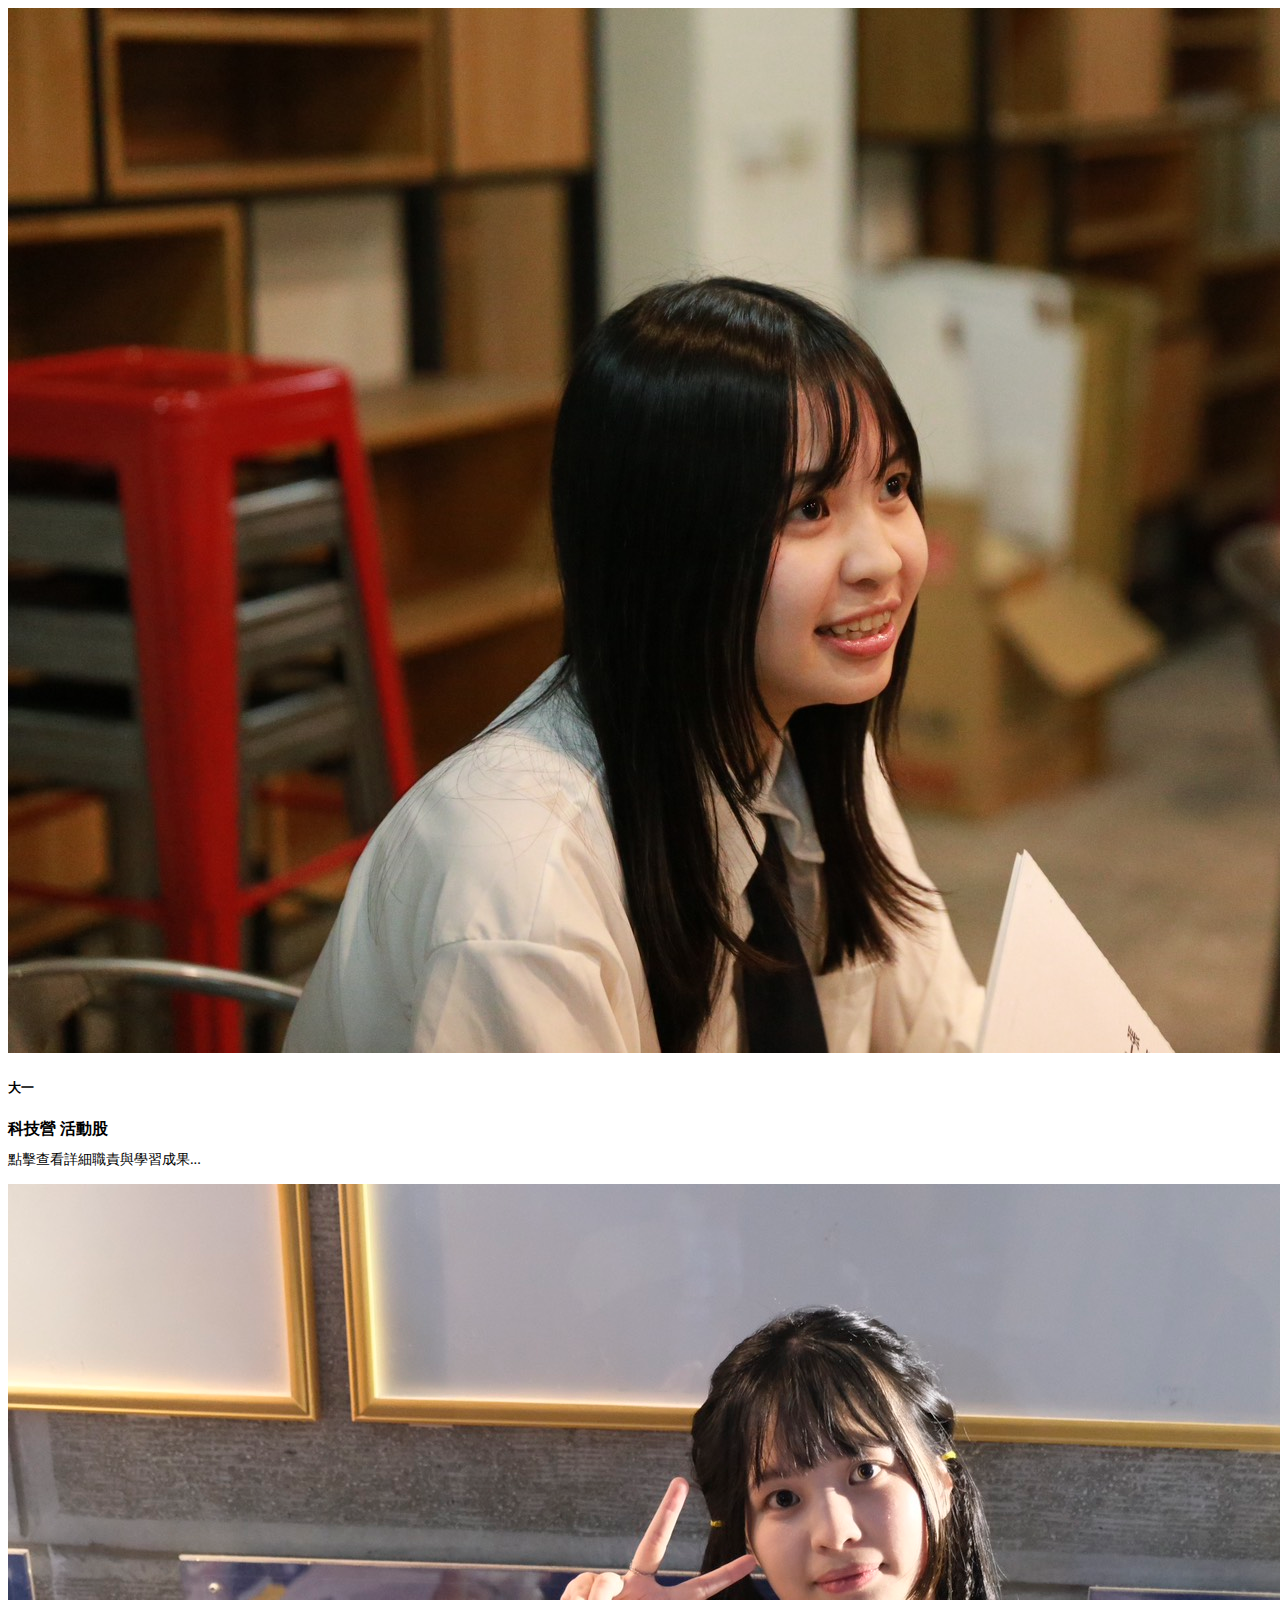
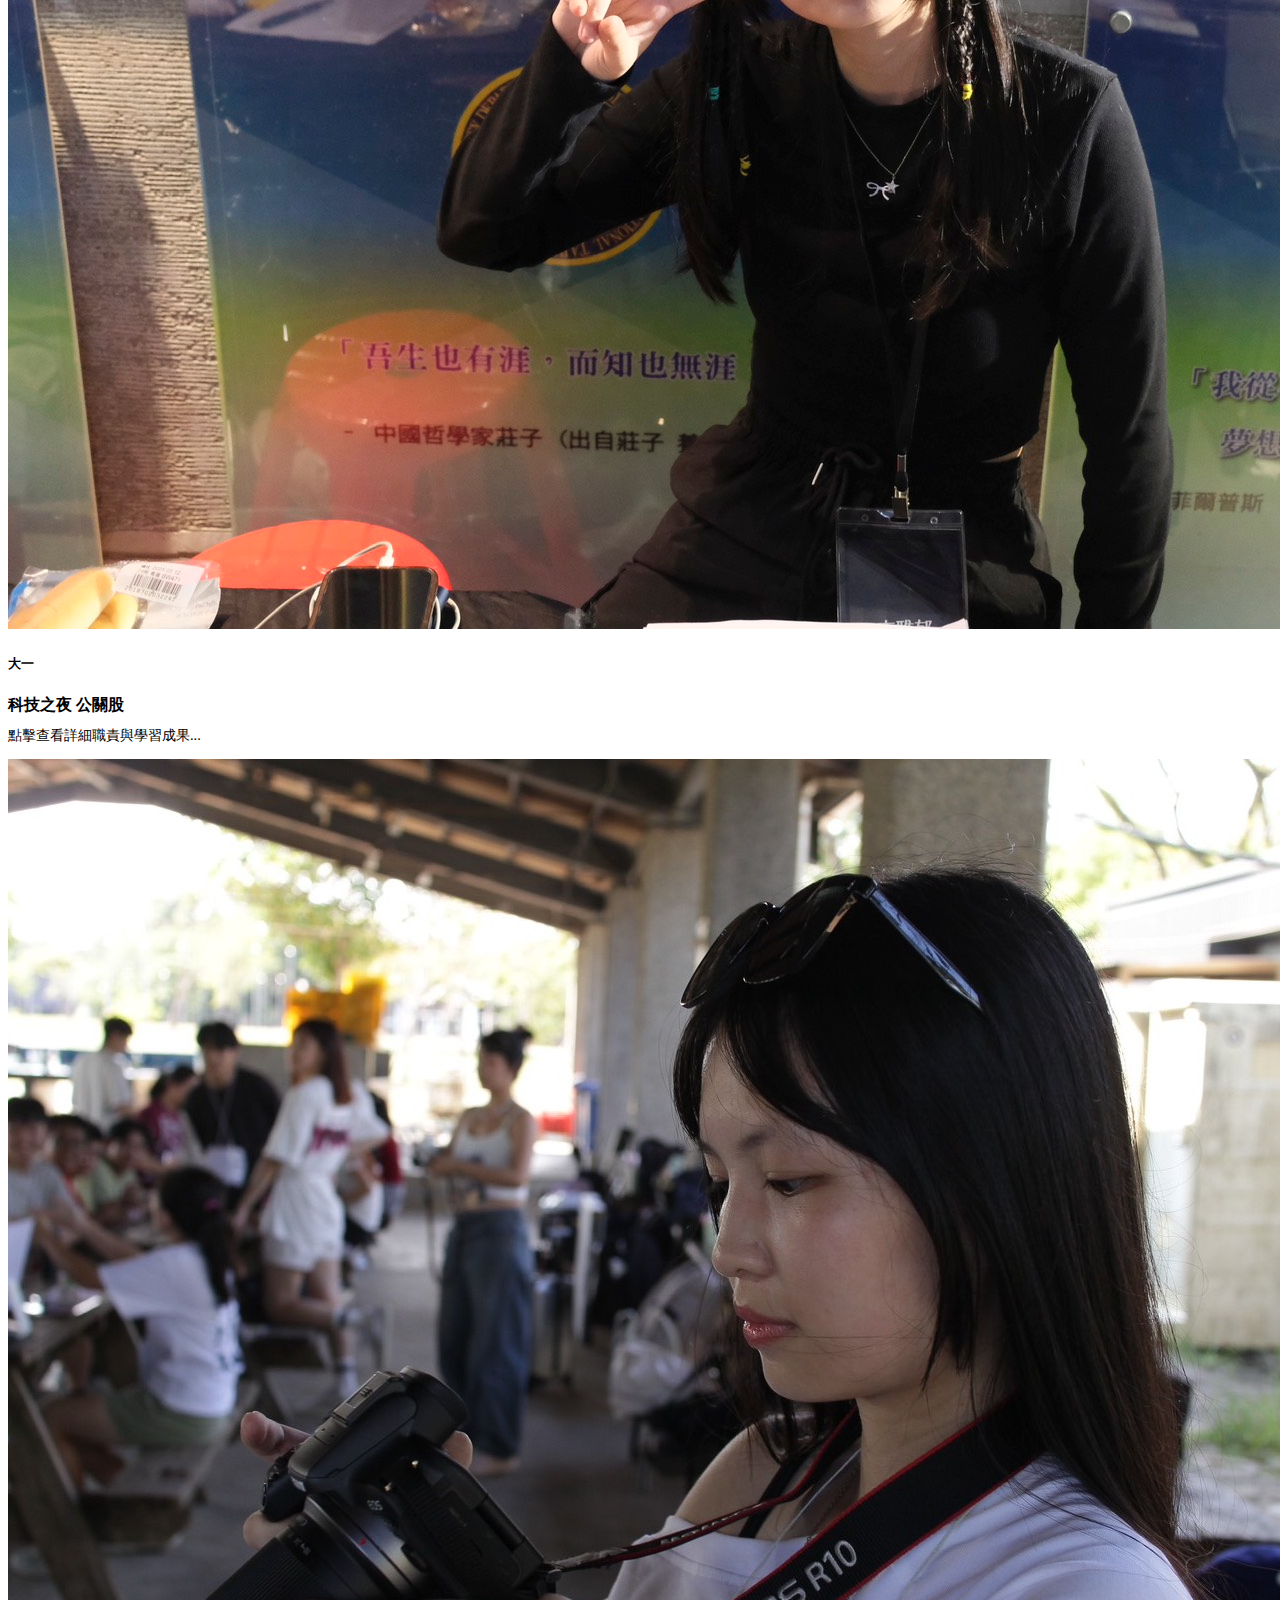
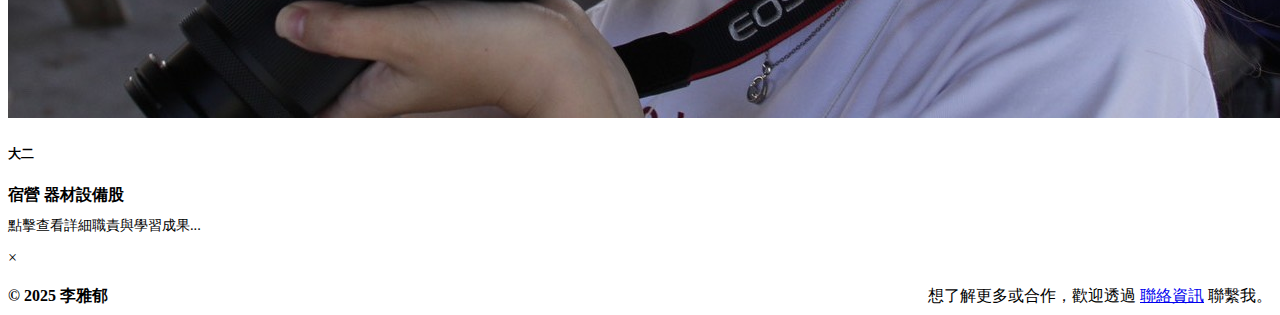
<file: experience.html>
<!DOCTYPE html>
<html lang="zh-Hant">

<head>
    <meta charset="utf-8">
    <title>李雅郁的個人網站 | 經歷</title>
    <meta content="width=device-width, initial-scale=1.0" name="viewport">

    <link rel="preconnect" href="https://fonts.googleapis.com">
    <link rel="preconnect" href="https://fonts.gstatic.com" crossorigin>
    <link href="https://fonts.googleapis.com/css2?family=Space+Grotesk:wght@300;500;700&family=Open+Sans:wght@300;400;600&display=swap" rel="stylesheet">

    <link href="https://cdnjs.cloudflare.com/ajax/libs/font-awesome/5.15.4/css/all.min.css" rel="stylesheet">

    <link rel="stylesheet" href="css/style.css">
</head>

<body>

   <div class="row g-4 stagger">
            <div class="col-md-4" onclick="openModal('camp')">
                <div class="card h-100" style="cursor: pointer;">
                    <img src="img/S-64315399-0.jpg" class="card-img-top" alt="大一科技營">
                    <div class="card-body">
                        <h5 class="card-title">大一</h5>
                        <p class="card-text" style="font-weight:600; color:var(--text); margin-bottom: 5px;">科技營 活動股</p>
                        <p style="font-size:0.9rem; color:var(--muted); margin-top:10px;">點擊查看詳細職責與學習成果...</p>
                    </div>
                </div>
            </div>
            
            <div class="col-md-4" onclick="openModal('night')">
                <div class="card h-100" style="cursor: pointer;">
                    <img src="img/S-64315401-0.jpg" class="card-img-top" alt="大一科技之夜">
                    <div class="card-body">
                        <h5 class="card-title">大一</h5>
                        <p class="card-text" style="font-weight:600; color:var(--text); margin-bottom: 5px;">科技之夜 公關股</p>
                        <p style="font-size:0.9rem; color:var(--muted); margin-top:10px;">點擊查看詳細職責與學習成果...</p>
                    </div>
                </div>
            </div>
            
            <div class="col-md-4" onclick="openModal('supper_camp')">
                <div class="card h-100" style="cursor: pointer;">
                    <img src="img/S-64315403.jpg" class="card-img-top" alt="大二宿營">
                    <div class="card-body">
                        <h5 class="card-title">大二</h5>
                        <p class="card-text" style="font-weight:600; color:var(--text); margin-bottom: 5px;">宿營 器材設備股</p>
                        <p style="font-size:0.9rem; color:var(--muted); margin-top:10px;">點擊查看詳細職責與學習成果...</p>
                    </div>
                </div>
            </div>
        </div>
        
        <div id="experienceModal" class="modal-overlay" onclick="closeModal(event)">
            <div class="modal-content">
                <span class="modal-close" onclick="closeModal()">×</span>
                <h3 id="modalTitle"></h3>
                <div class="modal-details" id="modalBody"></div>
            </div>
        </div>
    <footer>
        <div class="container">
            <div style="display:flex;justify-content:space-between;align-items:center;flex-wrap:wrap;gap:12px">
                <div style="font-weight:700">© 2025 李雅郁</div>
                <div style="color:var(--muted)">想了解更多或合作，歡迎透過 <a href="index.html#contact">聯絡資訊</a> 聯繫我。</div>
            </div>
        </div>
    </footer>

    <script src="js/script.js"></script>
</body>

</html>
</file>
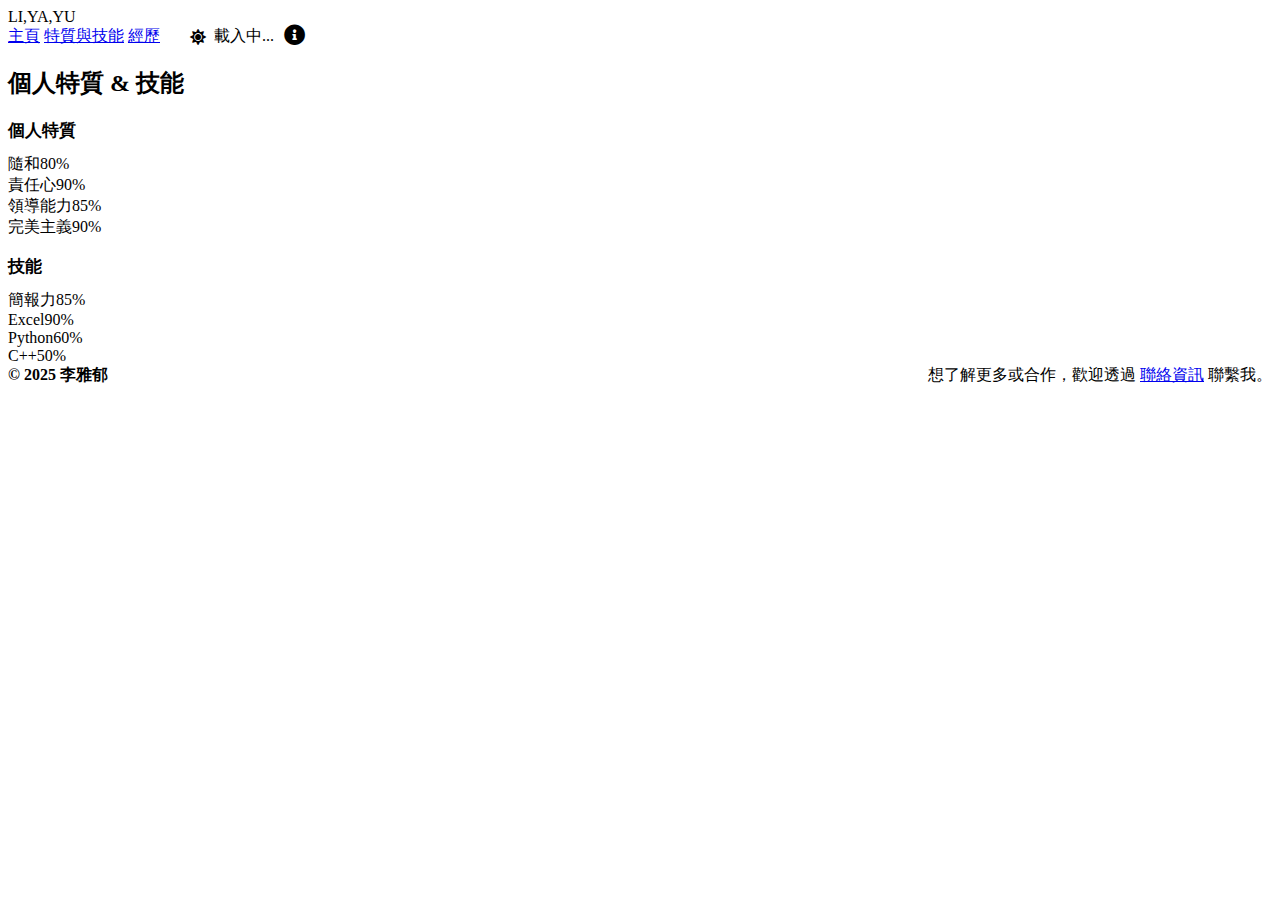
<file: skill.html>
<!DOCTYPE html>
<html lang="zh-Hant">

<head>
    <meta charset="utf-8">
    <title>李雅郁的個人網站 | 特質與技能</title>
    <meta content="width=device-width, initial-scale=1.0" name="viewport">

    <link rel="preconnect" href="https://fonts.googleapis.com">
    <link rel="preconnect" href="https://fonts.gstatic.com" crossorigin>
    <link href="https://fonts.googleapis.com/css2?family=Space+Grotesk:wght@300;500;700&family=Open+Sans:wght@300;400;600&display=swap" rel="stylesheet">

    <link href="https://cdnjs.cloudflare.com/ajax/libs/font-awesome/5.15.4/css/all.min.css" rel="stylesheet">

    <link rel="stylesheet" href="css/style.css">
    <body class="skill-page">
</head>

<body>

    <div class="container nav">
    
    <div class="brand">LI,YA,YU</div>
    
    <div style="display: flex; align-items: center; gap: 30px;">
        
        <nav class="nav-links">
            <a href="index.html">主頁</a>
            <a href="skill.html" class="active">特質與技能</a>
            <a href="experience.html">經歷</a>
        </nav>
        
        <div id="weather-display-wrapper" style="display: flex; align-items: center; gap: 10px;">
            
            <div id="weather-display" style="display: flex; align-items: center; gap: 8px;">
                <i class="fa fa-sun" style="color: var(--primary);"></i>
                <span id="weather-info">載入中...</span>
            </div>
            
            <a href="#" id="weather-action" title="點擊查看更多天氣資訊" style="text-decoration: none; color: var(--muted);">
                <i class="fa fa-info-circle fa-lg"></i>
            </a>
        </div>
        
    </div>

    <div class="container py-5" id="skills">
        <section>
            <h2 class="fade-in">個人特質 & 技能</h2>
            <div class="grid-2">
                <div class="fade-in">
                    <h3 style="font-size:1.05rem;margin-bottom:12px">個人特質</h3>
                    <div class="bars stagger">
                        <div class="bar" data-percent="80">
                            <div class="label"><span class="name">隨和</span><span class="percent">80%</span></div>
                            <div class="track"><div class="fill"></div></div>
                        </div>
                        <div class="bar" data-percent="90">
                            <div class="label"><span class="name">責任心</span><span class="percent">90%</span></div>
                            <div class="track"><div class="fill"></div></div>
                        </div>
                        <div class="bar" data-percent="85">
                            <div class="label"><span class="name">領導能力</span><span class="percent">85%</span></div>
                            <div class="track"><div class="fill"></div></div>
                        </div>
                        <div class="bar" data-percent="90">
                            <div class="label"><span class="name">完美主義</span><span class="percent">90%</span></div>
                            <div class="track"><div class="fill"></div></div>
                        </div>
                    </div>
                </div>

                <div class="fade-in">
                    <h3 style="font-size:1.05rem;margin-bottom:12px">技能</h3>
                    <div class="bars stagger">
                        <div class="bar" data-percent="85">
                            <div class="label"><span class="name">簡報力</span><span class="percent">85%</span></div>
                            <div class="track"><div class="fill"></div></div>
                        </div>
                        <div class="bar" data-percent="90">
                            <div class="label"><span class="name">Excel</span><span class="percent">90%</span></div>
                            <div class="track"><div class="fill"></div></div>
                        </div>
                        <div class="bar" data-percent="60">
                            <div class="label"><span class="name">Python</span><span class="percent">60%</span></div>
                            <div class="track"><div class="fill"></div></div>
                        </div>
                        <div class="bar" data-percent="50">
                            <div class="label"><span class="name">C++</span><span class="percent">50%</span></div>
                            <div class="track"><div class="fill"></div></div>
                        </div>
                    </div>
                </div>
            </div>
        </section>
    </div>
    <footer>
        <div class="container">
            <div style="display:flex;justify-content:space-between;align-items:center;flex-wrap:wrap;gap:12px">
                <div style="font-weight:700">© 2025 李雅郁</div>
                <div style="color:var(--muted)">想了解更多或合作，歡迎透過 <a href="index.html#contact">聯絡資訊</a> 聯繫我。</div>
            </div>
        </div>
    </footer>

    <script src="js/script.js"></script>
</body>

</html>
</file>
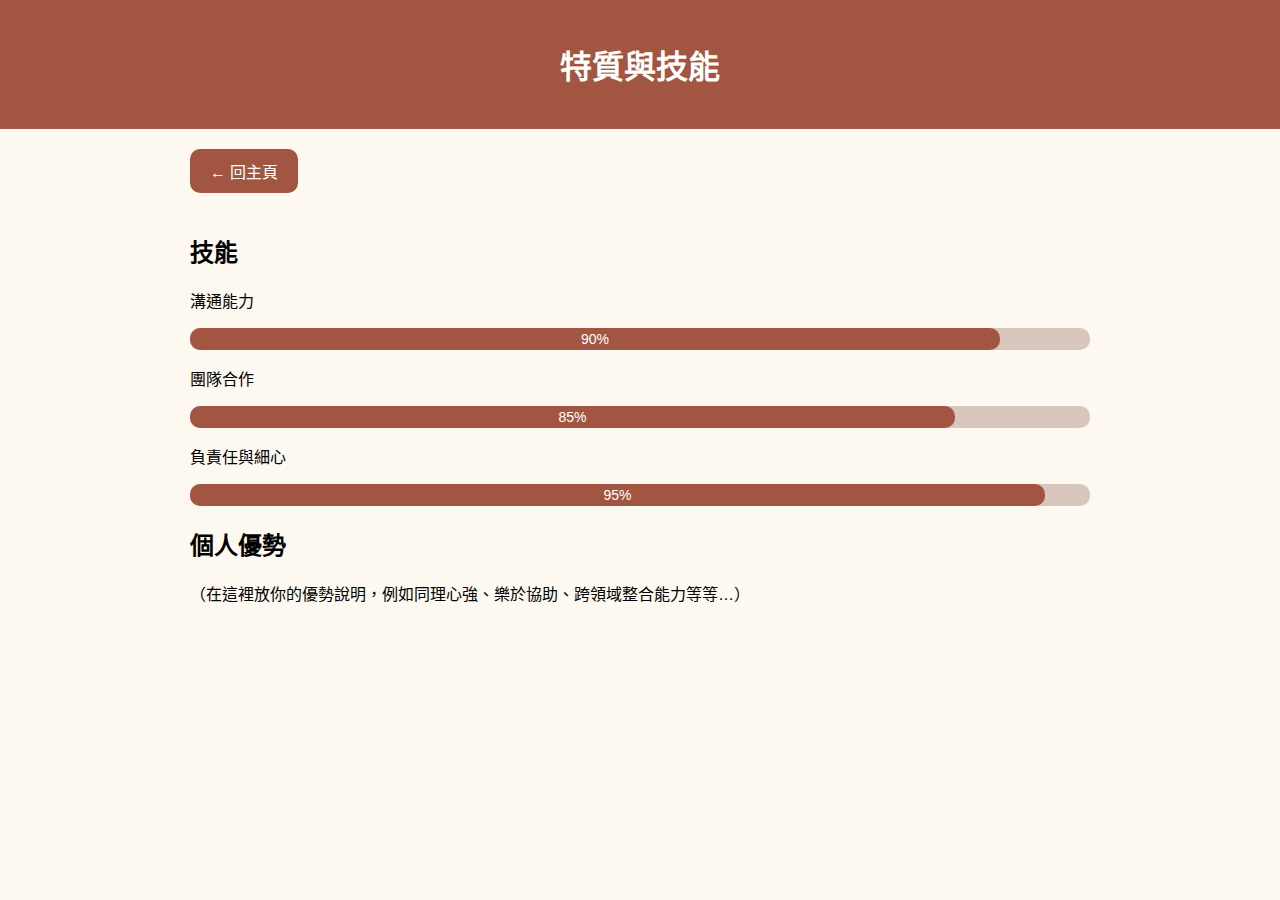
<file: skills.html>
<!DOCTYPE html>
<html lang="zh-TW">
<head>
    <meta charset="utf-8">
    <title>特質與技能 - 李雅郁</title>
    <style>
        body { font-family: Arial; background: #fef9f0; margin: 0; }
        header { background: #a25641; padding: 20px; color: white; text-align: center; }
        .container { max-width: 900px; margin: auto; padding: 20px; }
        .btn-back {
            display: inline-block;
            padding: 10px 20px;
            background: #a25641;
            color: white;
            text-decoration: none;
            border-radius: 10px;
            margin-bottom: 20px;
            transition: 0.3s;
        }
        .btn-back:hover { background: #7d412f; }

        .skill-bar { background: #d9c7bd; border-radius: 10px; height: 22px; margin: 10px 0; }
        .skill-inner {
            background: #a25641; height: 100%; border-radius: 10px;
            text-align: center; color: white; line-height: 22px; font-size: 14px;
        }
    </style>
</head>

<body>

<header>
    <h1>特質與技能</h1>
</header>

<div class="container">

    <a class="btn-back" href="index.html">← 回主頁</a>

    <h2>技能</h2>

    <p>溝通能力</p>
    <div class="skill-bar"><div class="skill-inner" style="width: 90%;">90%</div></div>

    <p>團隊合作</p>
    <div class="skill-bar"><div class="skill-inner" style="width: 85%;">85%</div></div>

    <p>負責任與細心</p>
    <div class="skill-bar"><div class="skill-inner" style="width: 95%;">95%</div></div>

    <h2>個人優勢</h2>
    <p>（在這裡放你的優勢說明，例如同理心強、樂於協助、跨領域整合能力等等…）</p>

</div>

</body>
</html>
</file>
<file: css/style.css>
/********** Template CSS **********/

/*** Spinner ***/
#spinner {
    opacity: 0;
    visibility: hidden;
    transition: opacity .5s ease-out, visibility 0s linear .5s;
    z-index: 99999;
}

#spinner.show {
    transition: opacity .5s ease-out, visibility 0s linear 0s;
    visibility: visible;
    opacity: 1;
}

.back-to-top {
    position: fixed;
    display: none;
    right: 45px;
    bottom: 45px;
    z-index: 99;
}

/*** Button ***/
.btn {
    transition: .5s;
}

.btn-square {
    width: 38px;
    height: 38px;
}

.btn-sm-square {
    width: 32px;
    height: 32px;
}

.btn-lg-square {
    width: 48px;
    height: 48px;
}

.btn-square,
.btn-sm-square,
.btn-lg-square {
    padding: 0;
    display: flex;
    align-items: center;
    justify-content: center;
    font-weight: normal;
}


/*** Navbar ***/
.sticky-top {
    top: -150px;
    transition: .5s;
}

.navbar {
    padding: 15px 0;
    font-family: "Space Grotesk", sans-serif;
    font-size: 18px;
}

.navbar .navbar-nav .nav-link {
    margin-left: 30px;
    padding: 0;
    outline: none;
    color: var(--bs-dark);
}

.navbar .navbar-nav .nav-link:hover,
.navbar .navbar-nav .nav-link.active {
    color: var(--bs-primary)
}

.navbar .dropdown-toggle::after {
    border: none;
    content: "\f107";
    font-family: "Font Awesome 5 Free";
    font-weight: 900;
    vertical-align: middle;
    margin-left: 8px;
}

.navbar .dropdown-menu .dropdown-item:hover,
.navbar .dropdown-menu .dropdown-item.active {
    color: var(--bs-white);
    background: var(--bs-primary);
}

@media (max-width: 991.98px) {
    .navbar .navbar-nav .nav-link  {
        margin-left: 0;
        padding: 10px 0;
    }
}

@media (min-width: 992px) {
    .navbar .nav-item .dropdown-menu {
        display: block;
        border: none;
        margin-top: 0;
        top: 150%;
        opacity: 0;
        visibility: hidden;
        transition: .5s;
    }

    .navbar .nav-item:hover .dropdown-menu {
        top: 100%;
        visibility: visible;
        transition: .5s;
        opacity: 1;
    }
}


/*** Hero Header ***/
.hero-header {
    margin-top: -100px;
    padding-top: 150px;
    background: url(../img/hero-bg.jpg) top center no-repeat;
    background-size: cover;
}

.hero-header .breadcrumb-item+.breadcrumb-item::before {
    color: var(--light);
}

.header-carousel {
    position: relative;
    padding: 45px 90px 45px 0;
}

.header-carousel::before {
    position: absolute;
    content: "";
    top: 0;
    right: 0;
    width: calc(50% + 45px);
    height: 100%;
    background: var(--bs-primary);
    z-index: -1;
}

.header-carousel .owl-dots {
    position: absolute;
    top: 50%;
    right: 38px;
    transform: translateY(-50%);
    display: flex;
    flex-direction: column;
    align-items: center;
    justify-content: center;
}

.header-carousel .owl-dot {
    position: relative;
    display: inline-block;
    margin: 5px 0;
    width: 15px;
    height: 15px;
    border: 2px solid var(--bs-white);
    transition: .5s;
}

.header-carousel .owl-dot.active {
    height: 30px;
    background: var(--bs-white);
}


/*** About ***/
.about-img {
    position: relative;
    overflow: hidden;
}

.about-img::after {
    position: absolute;
    content: "";
    width: 100%;
    height: 100%;
    top: 0;
    left: 0;
    background: url(../img/bg-about-img.png) top left no-repeat;
    background-size: contain;
}


/*** Project ***/
.project-item img {
    transition: .5s;
}
  
.project-item:hover img {
    transform: scale(1.2);
}
  
.project-overlay {
    position: absolute;
    padding: 25px;
    width: 100%;
    height: 100%;
    top: 0;
    left: 0;
    display: flex;
    flex-direction: column;
    align-items: flex-start;
    justify-content: flex-end;
    background: linear-gradient(rgba(255, 255, 255, .1) 50%, var(--bs-dark));
    z-index: 1;
}


/*** Service ***/
.service-item {
    position: relative;
    padding: 30px 25px;
    transition: .5s;
}

.service-item.bg-primary:hover {
    background: var(--bs-light) !important;
}

.service-item.bg-primary p {
    color: var(--bs-light);
    transition: .5s;
}

.service-item.bg-primary:hover p {
    color: var(--bs-secondary);
}

.service-item.bg-light:hover {
    background: var(--bs-primary) !important;
}

.service-item.bg-light p {
    color: var(--bs-secondary);
    transition: .5s;
}

.service-item.bg-light:hover p {
    color: var(--bs-light);
}


.service-item .service-img h3 {
    position: absolute;
    top: 0;
    left: 0;
    padding: 0 12px 7px 0;
}

.service-item.bg-primary .service-img h3 {
    background: var(--bs-primary);
    color: var(--bs-white);
    transition: .5s;
}

.service-item.bg-primary:hover .service-img h3 {
    background: var(--bs-light);
    color: var(--bs-dark);
}

.service-item.bg-light .service-img h3 {
    background: var(--bs-light);
    color: var(--bs-dark);
    transition: .5s;
}

.service-item.bg-light:hover .service-img h3 {
    background: var(--bs-primary);
    color: var(--bs-white);
}


/*** Our Team ***/
.team-item img {
    transition: .5s;
}
  
.team-item:hover img {
    transform: scale(1.2);
}
  
.team-overlay {
    position: absolute;
    padding: 30px;
    width: 100%;
    height: 100%;
    top: 0;
    left: 0;
    display: flex;
    flex-direction: column;
    align-items: flex-start;
    justify-content: flex-end;
    background: linear-gradient(rgba(255, 255, 255, .1) 50%, var(--bs-dark));
    z-index: 1;
}

.team-overlay small {
    display: inline-block;
    padding: 3px 15px;
    color: var(--bs-white);
    background: var(--bs-primary);
}


/*** Testimonial ***/
.testimonial-img {
    position: relative;
    padding: 45px 0 45px 90px;
}

.testimonial-img::before {
    position: absolute;
    content: "";
    top: 0;
    left: 0;
    width: calc(50% + 45px);
    height: 100%;
    background: var(--bs-primary);
    z-index: -1;
}

.testimonial-text h5 {
    position: relative;
    padding-left: 45px;
}

.testimonial-text h5::before {
    position: absolute;
    content: "";
    top: 50%;
    left: 0;
    transform: translateY(-50%);
    width: 40px;
    height: 2px;
    background: var(--bs-primary);
}

.testimonial-carousel .owl-dots {
    position: absolute;
    height: 17px;
    bottom: 0;
    right: 0;
    left: auto;
}

.testimonial-carousel .owl-dot {
    position: relative;
    display: inline-block;
    margin-left: 10px;
    width: 15px;
    height: 15px;
    background: var(--bs-white);
    border: 2px solid var(--bs-primary);
    transition: .5s;
}

.testimonial-carousel .owl-dot.active {
    width: 30px;
    background: var(--bs-primary);
}

@media (max-width: 768px) {
    .testimonial-carousel .owl-dots {
        left: 0;
        right: auto;
    }

    .testimonial-carousel .owl-dot {
        margin-right: 10px;
        margin-left: 0;
    }
}


/*** Newsletter ***/
.newsletter {
    background: url(../img/hero-bg.jpg) bottom right no-repeat;
    background-size: cover;
}

@media (min-width: 992px) {
    .newsletter .container {
        max-width: 100% !important;
    }

    .newsletter .newsletter-text  {
        padding-right: calc(((100% - 960px) / 2) + .75rem);
    }
}

@media (min-width: 1200px) {
    .newsletter .newsletter-text  {
        padding-right: calc(((100% - 1140px) / 2) + .75rem);
    }
}

@media (min-width: 1400px) {
    .newsletter .newsletter-text  {
        padding-right: calc(((100% - 1320px) / 2) + .75rem);
    }
}


/*** Footer ***/
.footer .btn.btn-link {
    display: block;
    margin-bottom: 10px;
    padding: 0;
    text-align: left;
    color: rgba(255,255,255,.5);
    font-weight: normal;
    transition: .3s;
}

.footer .btn.btn-link:hover {
    color: var(--bs-white);
    letter-spacing: 1px;
    box-shadow: none;
}

.footer .btn.btn-link::before {
    position: relative;
    content: "\f105";
    font-family: "Font Awesome 5 Free";
    font-weight: 900;
    margin-right: 10px;
}

.footer .copyright {
    padding: 25px 0;
    font-size: 14px;
    border-top: 1px solid rgba(256, 256, 256, .1);
}

.footer .copyright a {
    color: rgba(255,255,255,.5);
}

.footer .copyright a:hover {
    color: var(--bs-white);
}

.footer .footer-menu a {
    margin-right: 15px;
    padding-right: 15px;
    border-right: 1px solid rgba(255, 255, 255, .1);
}

.footer .footer-menu a:last-child {
    margin-right: 0;
    padding-right: 0;
    border-right: none;
}
</file>
